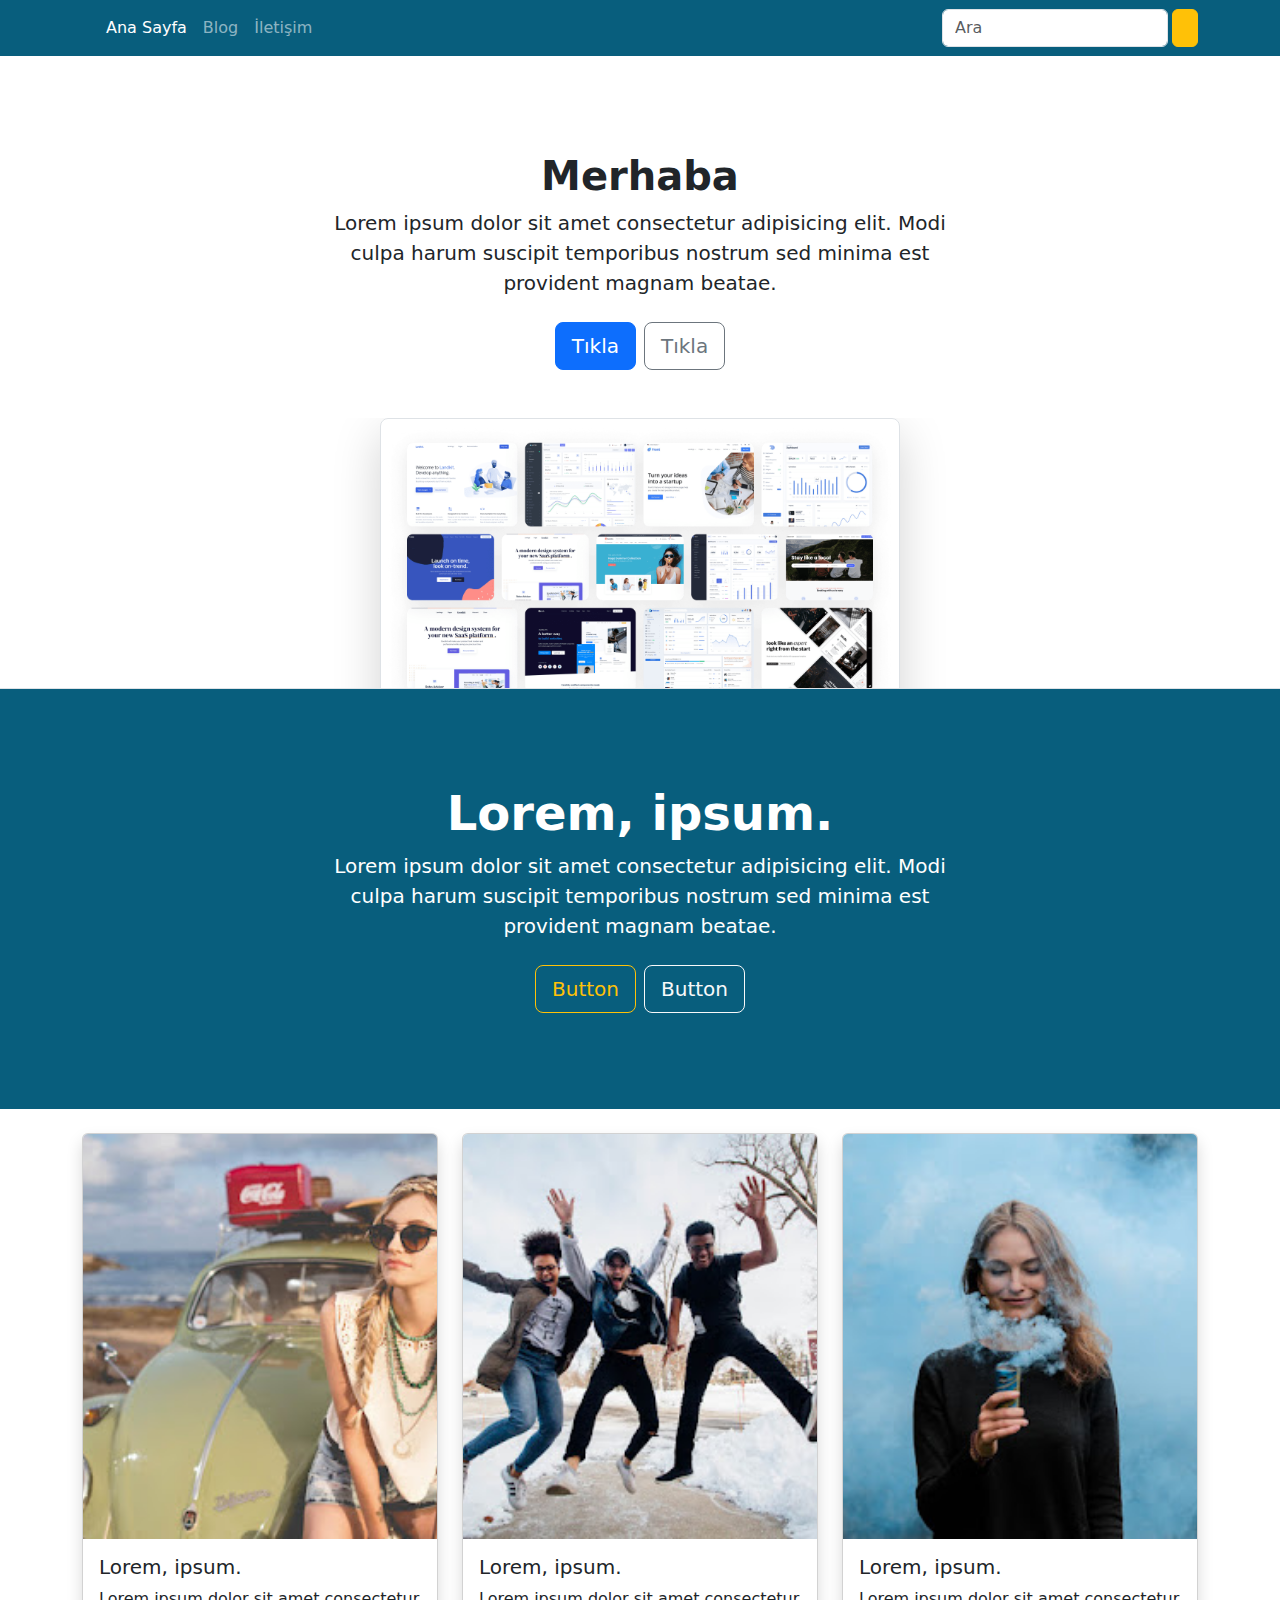
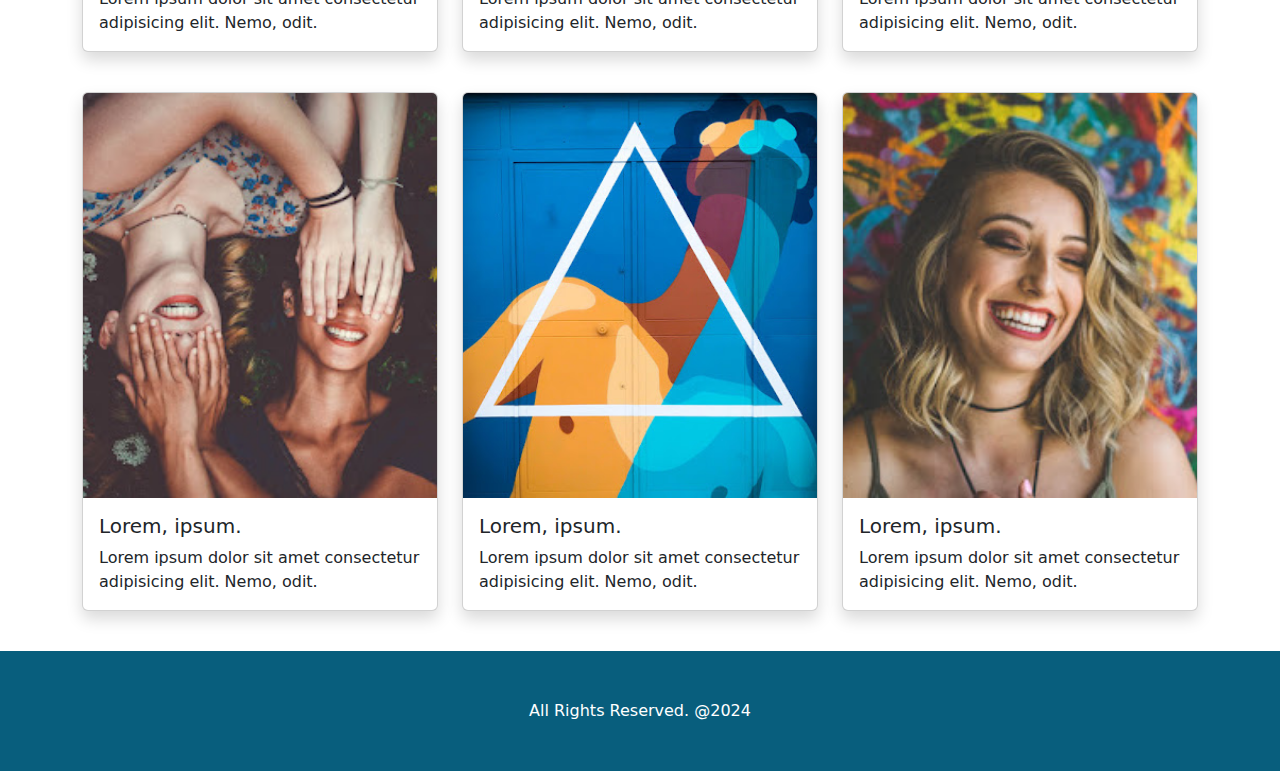
<file: awesome-blog/index.html>
<!DOCTYPE html>
<html lang="en">

<head>
    <meta charset="UTF-8">
    <meta name="viewport" content="width=device-width, initial-scale=1.0">
    <link href="https://cdn.jsdelivr.net/npm/bootstrap@5.3.3/dist/css/bootstrap.min.css" rel="stylesheet"
        integrity="sha384-QWTKZyjpPEjISv5WaRU9OFeRpok6YctnYmDr5pNlyT2bRjXh0JMhjY6hW+ALEwIH" crossorigin="anonymous">
    <link rel="stylesheet" href="https://cdnjs.cloudflare.com/ajax/libs/font-awesome/6.6.0/css/all.min.css"
        integrity="sha512-Kc323vGBEqzTmouAECnVceyQqyqdsSiqLQISBL29aUW4U/M7pSPA/gEUZQqv1cwx4OnYxTxve5UMg5GT6L4JJg=="
        crossorigin="anonymous" referrerpolicy="no-referrer" />
    <link rel="stylesheet" href="style.css">
    <title>Awesome Blog</title>
</head>

<body>




    <nav class="navbar navbar-expand-md navbar-dark">
        <div class="container">
            <a href="/" class="navbar-brand">
                <i class="fa-solid fa-house"></i>
            </a>
            <button class="navbar-toggler" type="button" data-bs-toggle="collapse" data-bs-target="#mobile">
                <span class="navbar-toggler-icon"></span>
            </button>
            <div id="mobile" class="collapse navbar-collapse">


                <ul class="navbar-nav me-auto">
                    <li class="nav-item">
                        <a href="/" class="nav-link active">Ana Sayfa</a>
                    </li>
                    <li class="nav-item">
                        <a href="blogs.html" class="nav-link">Blog</a>
                    </li>
                    <li class="nav-item">
                        <a href="contact.html" class="nav-link">İletişim</a>
                    </li>
                </ul>
                <form class="d-flex">
                    <input type="text" class="form-control me-1" placeholder="Ara">
                    <button class="btn btn-warning">
                        <i class="fa-solid fa-magnifying-glass"></i>
                    </button>
                </form>
            </div>
        </div>
    </nav>


    <header>
        <div class="text-center pt-5 mt-5 px-4 border-bottom">
            <h1 class="disply-4 fw-bold ">Merhaba</h1>
            <div class="col-lg-6 mx-auto">
                <p class="lead mb-4">Lorem ipsum dolor sit amet consectetur adipisicing elit. Modi culpa harum suscipit
                    temporibus nostrum sed minima est provident magnam beatae.</p>
                <div class="mb-5 d-grid gap-2 d-md-flex justify-content-md-center">
                    <button class="btn btn-primary btn-lg"><i class="fa-solid fa-caret-right"></i>Tıkla</button>
                    <button class="btn btn-outline-secondary btn-lg"><i
                            class="fa-solid fa-caret-right"></i>Tıkla</button>
                </div>
                <div class="overflow-hidden" style="max-height: 30vh;">
                    <div class="container px-5">
                        <img src="img/bg.png" class="img-fluid border rounded-3 shadow-lg mb-4" width="700" height="500"
                            alt="">
                    </div>
                </div>
            </div>
        </div>
    </header>

    <main>
        <div class="bg-dark px-4 py-5 text-center text-white">
            <div class="py-5">
                <h1 class="display-5 fw-bold">Lorem, ipsum.</h1>
                <div class="col-lg-6 mx-auto">
                    <p class="lead mb-4">Lorem ipsum dolor sit amet consectetur adipisicing elit. Modi culpa harum
                        suscipit
                        temporibus nostrum sed minima est provident magnam beatae.</p>
                    <div class="d-grid gap-2 d-md-flex justify-content-md-center">
                        <button class="btn btn-outline-warning btn-lg"><i
                                class="fa-solid fa-caret-right"></i>Button</button>
                        <button class="btn btn-outline-light btn-lg"><i
                                class="fa-solid fa-caret-right"></i>Button</button>
                    </div>
                </div>
            </div>
        </div>


        <div class="container my-4">
            <div class="row row-cols-1 row-cols-lg-3  row-cols-md-2 g-4">
                <div class="col">
                    <div class="card mb-3 shadow">
                        <img src="img/2.jpeg" alt="" class="card-img-top">
                        <div class="card-body">
                            <h5 class="card-title">Lorem, ipsum.</h5>
                            <p class="card-text">Lorem ipsum dolor sit amet consectetur adipisicing elit. Nemo, odit.
                            </p>
                        </div>
                    </div>
                </div>
                <div class="col">
                    <div class="card mb-3 shadow">
                        <img src="img/3.jpeg" alt="" class="card-img-top">
                        <div class="card-body">
                            <h5 class="card-title">Lorem, ipsum.</h5>
                            <p class="card-text">Lorem ipsum dolor sit amet consectetur adipisicing elit. Nemo, odit.
                            </p>
                        </div>
                    </div>
                </div>
                <div class="col">
                    <div class="card mb-3 shadow">
                        <img src="img/4.jpeg" alt="" class="card-img-top">
                        <div class="card-body">
                            <h5 class="card-title">Lorem, ipsum.</h5>
                            <p class="card-text">Lorem ipsum dolor sit amet consectetur adipisicing elit. Nemo, odit.
                            </p>
                        </div>
                    </div>
                </div>
                <div class="col">
                    <div class="card mb-3 shadow">
                        <img src="img/5.jpeg" alt="" class="card-img-top">
                        <div class="card-body">
                            <h5 class="card-title">Lorem, ipsum.</h5>
                            <p class="card-text">Lorem ipsum dolor sit amet consectetur adipisicing elit. Nemo, odit.
                            </p>
                        </div>
                    </div>
                </div>
                <div class="col">
                    <div class="card mb-3 shadow">
                        <img src="img/6.jpeg" alt="" class="card-img-top">
                        <div class="card-body">
                            <h5 class="card-title">Lorem, ipsum.</h5>
                            <p class="card-text">Lorem ipsum dolor sit amet consectetur adipisicing elit. Nemo, odit.
                            </p>
                        </div>
                    </div>
                </div>
                <div class="col">
                    <div class="card mb-3 shadow">
                        <img src="img/7.jpeg" alt="" class="card-img-top">
                        <div class="card-body">
                            <h5 class="card-title">Lorem, ipsum.</h5>
                            <p class="card-text">Lorem ipsum dolor sit amet consectetur adipisicing elit. Nemo, odit.
                            </p>
                        </div>
                    </div>
                </div>
            </div>
        </div>
    </main>

    <footer class="py-5 bg-dark text-white">
        <div class="container text-center">
            <span>All Rights Reserved. @2024</span>
        </div>

    </footer>






    <script src="https://cdn.jsdelivr.net/npm/bootstrap@5.3.3/dist/js/bootstrap.bundle.min.js"
        integrity="sha384-YvpcrYf0tY3lHB60NNkmXc5s9fDVZLESaAA55NDzOxhy9GkcIdslK1eN7N6jIeHz"
        crossorigin="anonymous"></script>
</body>

</html>
</file>
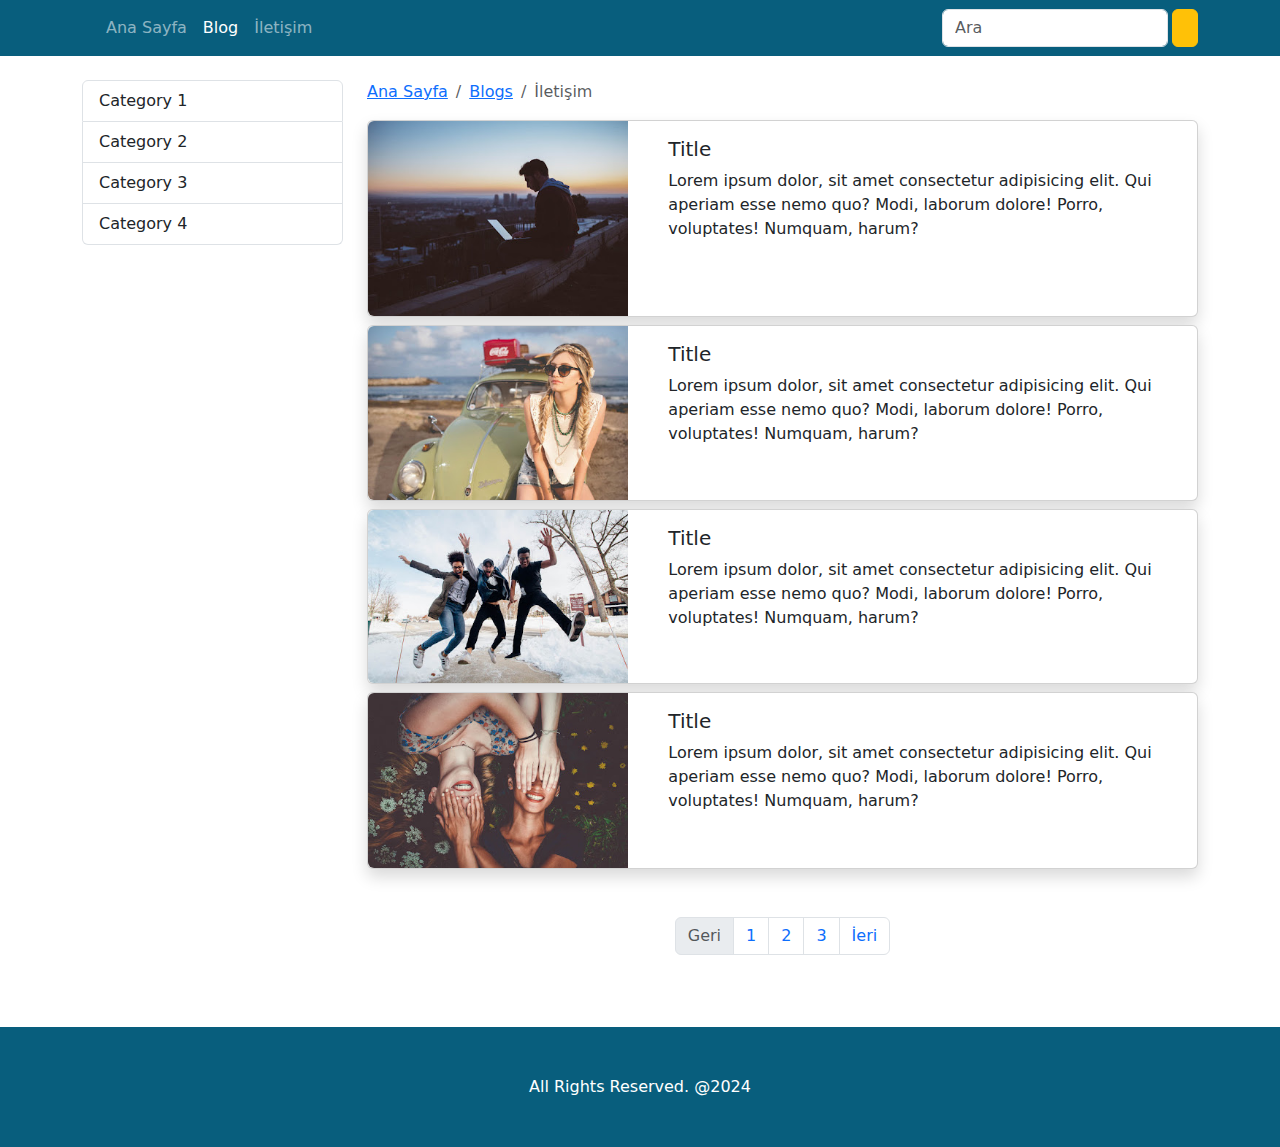
<file: awesome-blog/blogs.html>
<!DOCTYPE html>
<html lang="en">

<head>
    <meta charset="UTF-8">
    <meta name="viewport" content="width=device-width, initial-scale=1.0">
    <link href="https://cdn.jsdelivr.net/npm/bootstrap@5.3.3/dist/css/bootstrap.min.css" rel="stylesheet"
        integrity="sha384-QWTKZyjpPEjISv5WaRU9OFeRpok6YctnYmDr5pNlyT2bRjXh0JMhjY6hW+ALEwIH" crossorigin="anonymous">
    <link rel="stylesheet" href="https://cdnjs.cloudflare.com/ajax/libs/font-awesome/6.6.0/css/all.min.css"
        integrity="sha512-Kc323vGBEqzTmouAECnVceyQqyqdsSiqLQISBL29aUW4U/M7pSPA/gEUZQqv1cwx4OnYxTxve5UMg5GT6L4JJg=="
        crossorigin="anonymous" referrerpolicy="no-referrer" />
    <link rel="stylesheet" href="style.css">
    <title>Awesome Blog</title>
</head>

<body>




    <nav class="navbar navbar-expand-md navbar-dark">
        <div class="container">
            <a href="/" class="navbar-brand">
                <i class="fa-solid fa-house"></i>
            </a>
            <button class="navbar-toggler" type="button" data-bs-toggle="collapse" data-bs-target="#mobile">
                <span class="navbar-toggler-icon"></span>
            </button>
            <div id="mobile" class="collapse navbar-collapse">


                <ul class="navbar-nav me-auto">
                    <li class="nav-item">
                        <a href="/" class="nav-link">Ana Sayfa</a>
                    </li>
                    <li class="nav-item">
                        <a href="blogs.html" class="nav-link active">Blog</a>
                    </li>
                    <li class="nav-item">
                        <a href="contact.html" class="nav-link">İletişim</a>
                    </li>
                </ul>
                <form class="d-flex">
                    <input type="text" class="form-control me-1" placeholder="Ara">
                    <button class="btn btn-warning">
                        <i class="fa-solid fa-magnifying-glass"></i>
                    </button>
                </form>
            </div>
        </div>
    </nav>



    <main>
        <div class="container my-4">
            <div class="row">
                <div class="col-md-3 d-none d-md-block">
                    <div class="list-group">
                        <a href="#" class="list-group-item list-group-item actiob">Category 1</a>
                        <a href="#" class="list-group-item list-group-item actiob">Category 2</a>
                        <a href="#" class="list-group-item list-group-item actiob">Category 3</a>
                        <a href="#" class="list-group-item list-group-item actiob">Category 4</a>
                    </div>
                </div>
                <div class="col-md-9 ">
                    <nav>
                        <ol class="breadcrumb">
                            <li class="breadcrumb-item"><a href="#">Ana Sayfa</a></li>
                            <li class="breadcrumb-item"><a href="#">Blogs</a></li>
                            <li class="breadcrumb-item active">İletişim</li>
                        </ol>
                    </nav>
                    <div class="card mb-2 shadow">
                        <div class="row">
                            <div class="col-4">
                                <img src="img/1.jpeg" alt="" class="img-fluid rounded-start">
                            </div>
                            <div class="col-8">
                                <div class="card-body">
                                    <h5 class="card-title">Title</h5>
                                    <p class="card-text">Lorem ipsum dolor, sit amet consectetur adipisicing elit. Qui
                                        aperiam esse nemo quo? Modi, laborum dolore! Porro, voluptates! Numquam, harum?
                                    </p>
                                </div>
                            </div>
                        </div>
                    </div>
                    <div class="card mb-2 shadow">
                        <div class="row">
                            <div class="col-4">
                                <img src="img/2.jpeg" alt="" class="img-fluid rounded-start">
                            </div>
                            <div class="col-8">
                                <div class="card-body">
                                    <h5 class="card-title">Title</h5>
                                    <p class="card-text">Lorem ipsum dolor, sit amet consectetur adipisicing elit. Qui
                                        aperiam esse nemo quo? Modi, laborum dolore! Porro, voluptates! Numquam, harum?
                                    </p>
                                </div>
                            </div>
                        </div>
                    </div>
                    <div class="card mb-2 shadow">
                        <div class="row">
                            <div class="col-4">
                                <img src="img/3.jpeg" alt="" class="img-fluid rounded-start">
                            </div>
                            <div class="col-8">
                                <div class="card-body">
                                    <h5 class="card-title">Title</h5>
                                    <p class="card-text">Lorem ipsum dolor, sit amet consectetur adipisicing elit. Qui
                                        aperiam esse nemo quo? Modi, laborum dolore! Porro, voluptates! Numquam, harum?
                                    </p>
                                </div>
                            </div>
                        </div>
                    </div>
                    <div class="card mb-2 shadow">
                        <div class="row">
                            <div class="col-4">
                                <img src="img/5.jpeg" alt="" class="img-fluid rounded-start">
                            </div>
                            <div class="col-8">
                                <div class="card-body">
                                    <h5 class="card-title">Title</h5>
                                    <p class="card-text">Lorem ipsum dolor, sit amet consectetur adipisicing elit. Qui
                                        aperiam esse nemo quo? Modi, laborum dolore! Porro, voluptates! Numquam, harum?
                                    </p>
                                </div>
                            </div>
                        </div>
                    </div>
                    <nav class="my-5">
                        <ul class="pagination justify-content-center">
                            <li class="page-item disabled">
                                <a href="#" class="page-link">Geri</a>
                            </li>
                            <li class="page-item">
                                <a href="" class="page-link">1</a>
                            </li>
                            <li class="page-item">
                                <a href="" class="page-link">2</a>
                            </li>
                            <li class="page-item">
                                <a href="" class="page-link">3</a>
                            </li>
                            <li class="page-item">
                                <a href="" class="page-link">İeri</a>
                            </li>
                        </ul>
                    </nav>
                </div>
            </div>
        </div>
    </main>


    <footer class="py-5 bg-dark text-white">
        <div class="container text-center">
            <span>All Rights Reserved. @2024</span>
        </div>

    </footer>






    <script src="https://cdn.jsdelivr.net/npm/bootstrap@5.3.3/dist/js/bootstrap.bundle.min.js"
        integrity="sha384-YvpcrYf0tY3lHB60NNkmXc5s9fDVZLESaAA55NDzOxhy9GkcIdslK1eN7N6jIeHz"
        crossorigin="anonymous"></script>
</body>

</html>
</file>
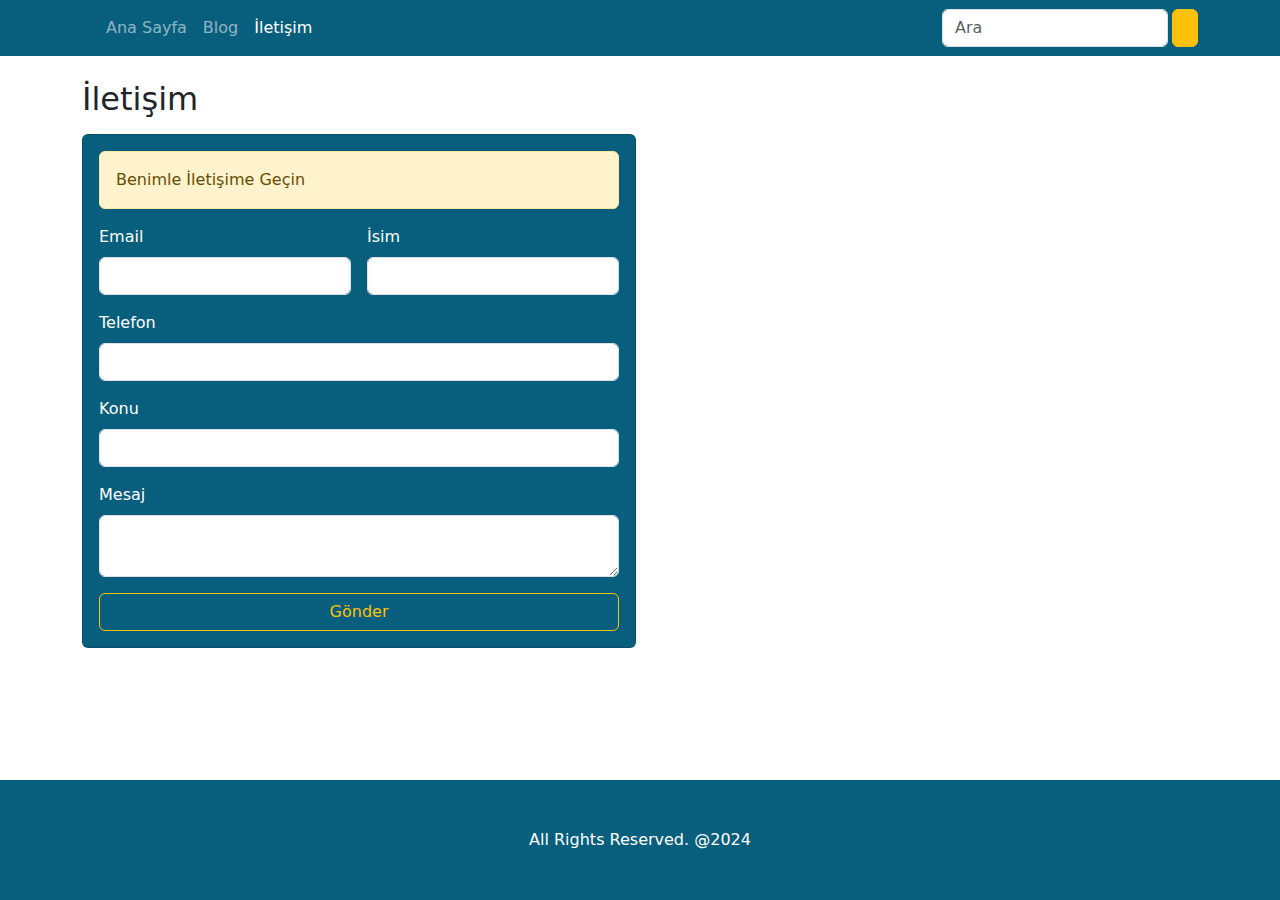
<file: awesome-blog/contact.html>
<!DOCTYPE html>
<html lang="en" class="h-100">

<head>
    <meta charset="UTF-8">
    <meta name="viewport" content="width=device-width, initial-scale=1.0">
    <link href="https://cdn.jsdelivr.net/npm/bootstrap@5.3.3/dist/css/bootstrap.min.css" rel="stylesheet"
        integrity="sha384-QWTKZyjpPEjISv5WaRU9OFeRpok6YctnYmDr5pNlyT2bRjXh0JMhjY6hW+ALEwIH" crossorigin="anonymous">
    <link rel="stylesheet" href="https://cdnjs.cloudflare.com/ajax/libs/font-awesome/6.6.0/css/all.min.css"
        integrity="sha512-Kc323vGBEqzTmouAECnVceyQqyqdsSiqLQISBL29aUW4U/M7pSPA/gEUZQqv1cwx4OnYxTxve5UMg5GT6L4JJg=="
        crossorigin="anonymous" referrerpolicy="no-referrer" />
    <link rel="stylesheet" href="style.css">
    <title>Awesome Blog</title>
</head>

<body class="h-100 d-flex flex-column">


    <nav class="navbar navbar-expand-md navbar-dark">
        <div class="container">
            <a href="/" class="navbar-brand">
                <i class="fa-solid fa-house"></i>
            </a>
            <button class="navbar-toggler" type="button" data-bs-toggle="collapse" data-bs-target="#mobile">
                <span class="navbar-toggler-icon"></span>
            </button>
            <div id="mobile" class="collapse navbar-collapse">


                <ul class="navbar-nav me-auto">
                    <li class="nav-item">
                        <a href="/" class="nav-link">Ana Sayfa</a>
                    </li>
                    <li class="nav-item">
                        <a href="blogs.html" class="nav-link">Blog</a>
                    </li>
                    <li class="nav-item">
                        <a href="contact.html" class="nav-link active">İletişim</a>
                    </li>
                </ul>
                <form class="d-flex">
                    <input type="text" class="form-control me-1" placeholder="Ara">
                    <button class="btn btn-warning">
                        <i class="fa-solid fa-magnifying-glass"></i>
                    </button>
                </form>
            </div>
        </div>
    </nav>

    <main>
        <div class="container my-4">
            <h2 class="my-3">İletişim</h2>
            <div class="row g-2">                
                <div class="col-md-6">
                    <div class="card bg-dark">
                        <div class="card-body">
                            <div class="alert alert-warning">
                                Benimle İletişime Geçin
                            </div>
                            <form class="row g-3 text-white">
                                <div class="col-md-6">
                                    <label for="email" class="form-label">Email</label>
                                    <input type="email" name="email" id="email" class="form-control">
                                </div>
                                <div class="col-md-6">
                                    <label for="İsim" class="form-label">İsim</label>
                                    <input type="text" name="isim" id="isim" class="form-control">
                                </div>
                                <div class="col-md-12">
                                    <label for="telefon" class="form-label">Telefon</label>
                                    <input type="text" name="telefon" id="telefon" class="form-control">
                                </div>
                                <div class="col-md-12">
                                    <label for="konu" class="form-label">Konu</label>
                                    <input type="text" name="konu" id="konu" class="form-control">
                                </div>
                                <div class="col-md-12">
                                    <label for="mesaj" class="form-label">Mesaj</label>
                                    <textarea name="mesaj" id="mesaj" class="form-control"></textarea>
                                </div>
                                <div class="col-12">
                                    <button class="btn btn-outline-warning w-100">Gönder</button>
                                </div>
                            </form>
                        </div>
                    </div>
                </div>
                <div class="col-md-6">
                    <iframe id="map"
                        src="https://www.google.com/maps/embed?pb=!1m18!1m12!1m3!1d48117.77833413806!2d28.937584290544887!3d41.082955259937066!2m3!1f0!2f0!3f0!3m2!1i1024!2i768!4f13.1!3m3!1m2!1s0x14cab6ea321836e1%3A0xbf71b4bd7c23d138!2zS8OixJ_EsXRoYW5lL8Swc3RhbmJ1bA!5e0!3m2!1str!2str!4v1723206137290!5m2!1str!2str"
                        width="100%" style="border:0;" allowfullscreen="" loading="lazy"
                        referrerpolicy="no-referrer-when-downgrade"></iframe>
                </div>
            </div>
        </div>
    </main>











    <footer class="py-5 bg-dark text-white mt-auto">
        <div class="container text-center">
            <span>All Rights Reserved. @2024</span>
        </div>

    </footer>
    <script src="https://cdn.jsdelivr.net/npm/bootstrap@5.3.3/dist/js/bootstrap.bundle.min.js"
        integrity="sha384-YvpcrYf0tY3lHB60NNkmXc5s9fDVZLESaAA55NDzOxhy9GkcIdslK1eN7N6jIeHz"
        crossorigin="anonymous"></script>
</body>

</html>
</file>
<file: awesome-blog/style.css>
.navbar {
    background-color: #085e7d;
}

.bg-dark {
    background-color: #085e7d !important;
}

.card-img-top {
    width: 100%;
    height: 25vh;
    object-fit: cover;
}

#map {
    height: 450px;
}


@media (min-width: 768px) {
    .card-img-top {

        height: 45vh;

    }

    #map {
        height: 100%;
    }
}
</file>
